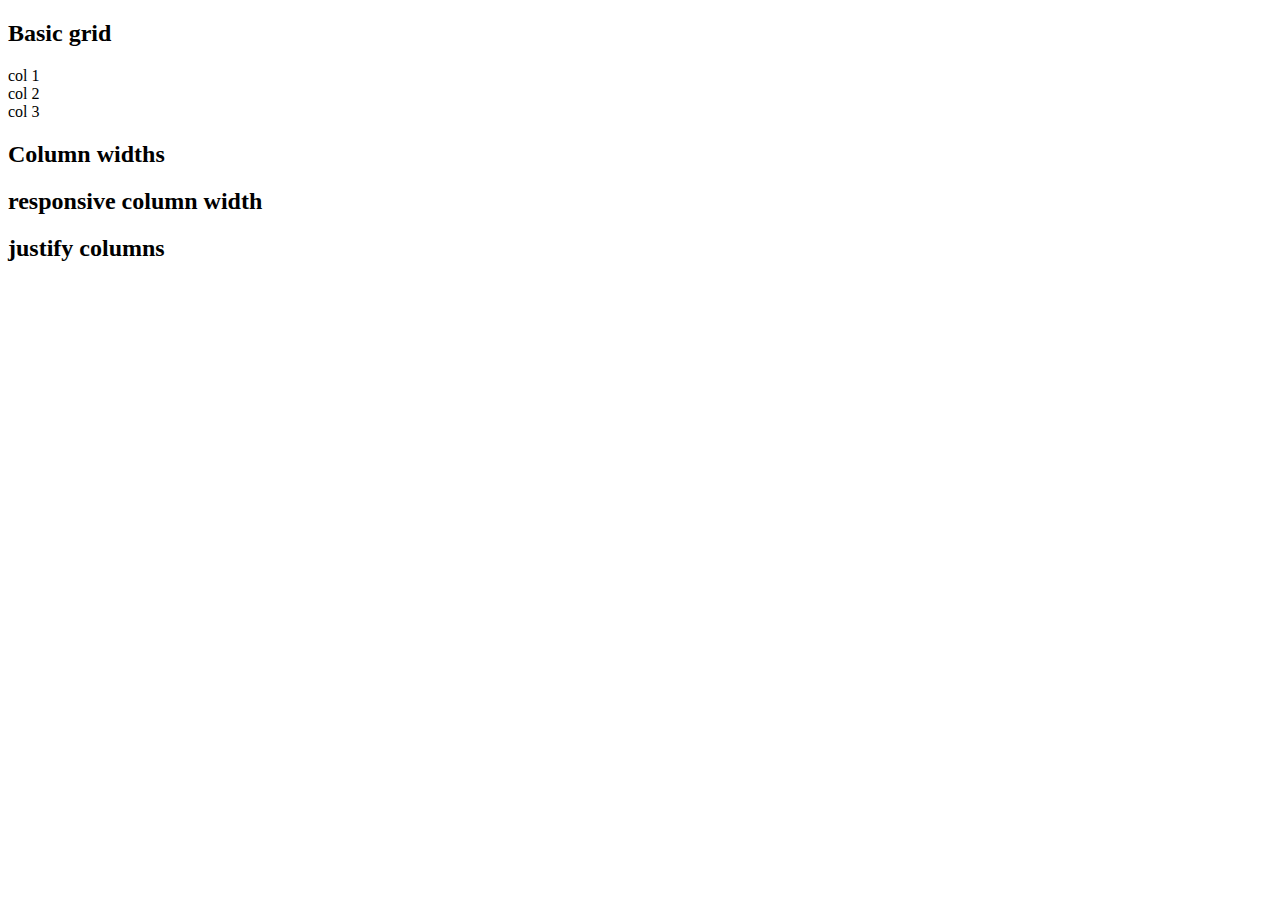
<file: index.html>
<!DOCTYPE html>
<html lang="en">
<head>
    <meta charset="UTF-8">
    <meta name="viewport" content="width=device-width, initial-scale=1.0">
    <title>Document</title>
</head>
<body>
  
  
    <div class="container-lg my-5">
    <h2>Basic grid</h2>
   <div class="row">
    <div>
     <div class="p-5 bg-primary text-light">col 1</div>
     </div>
     <div>
     
        <div class="p-5 bg-primary text-light">col 2</div>
     </div>
     <div>
     
        <div class="p-5 bg-primary text-light">col 3</div>
     </div>
     <div>



<div class="container-lg my-5">
    <h2>Column widths</h2>
   
</div>
  


<div class="container-lg my-5">
    <h2>responsive column width</h2>
   
</div>
   


<div class="container-lg my-5">
    <h2>justify columns</h2>
   
</div>











</body>
</html>
</file>
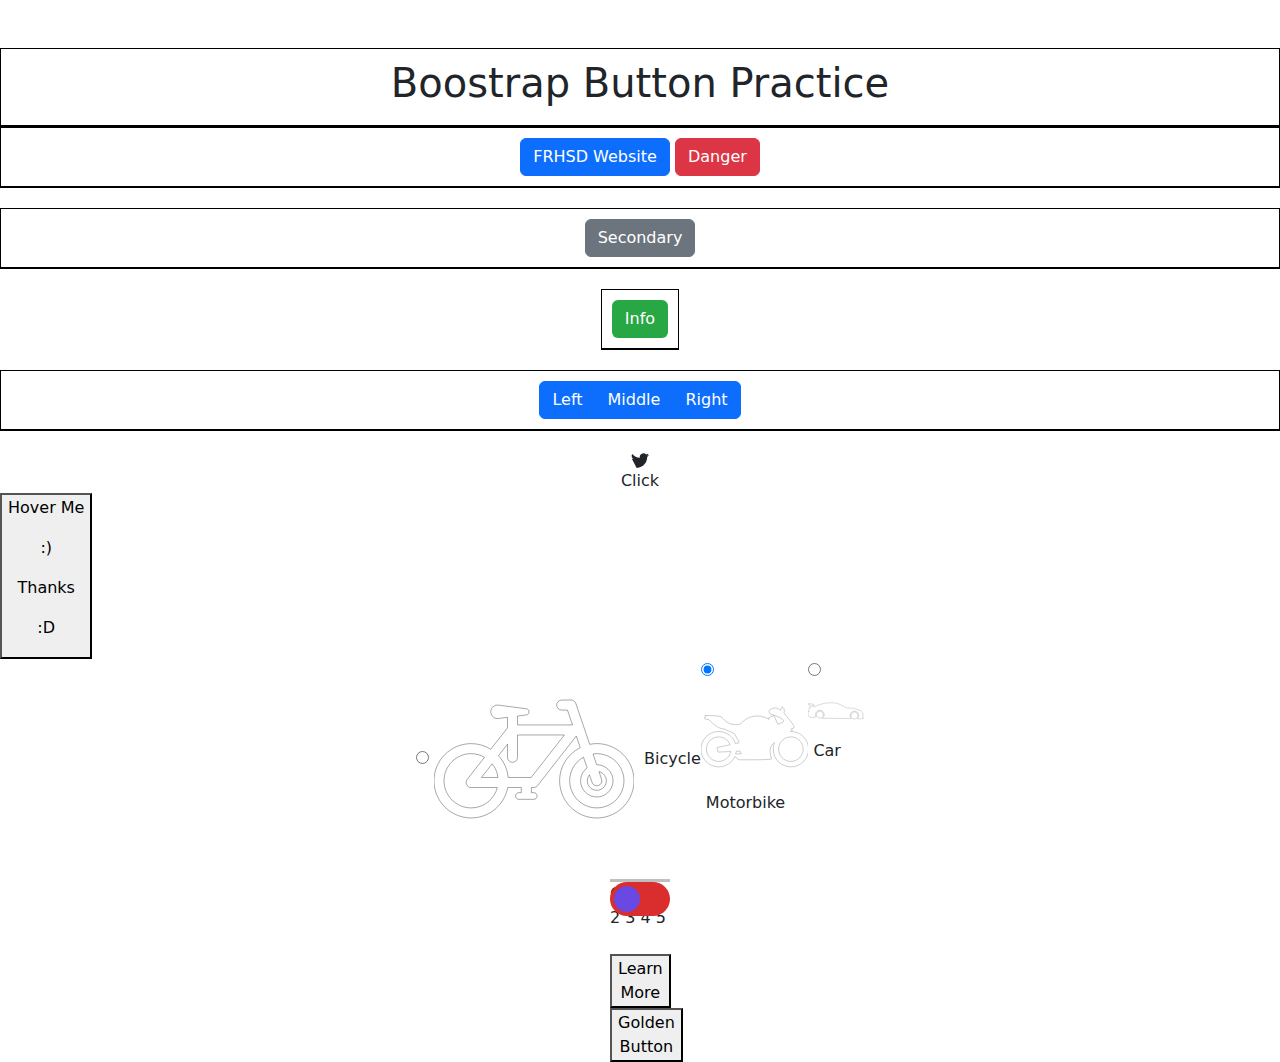
<file: button.html>
<!DOCTYPE html>
<html lang="en">

<head>
    <meta charset="utf-8">
    <meta name="viewport" content="width=device-width, initial-scale=1">
    <title>Bootstrap demo</title>
    <link href="https://cdn.jsdelivr.net/npm/bootstrap@5.3.3/dist/css/bootstrap.min.css" rel="stylesheet"
        integrity="sha384-QWTKZyjpPEjISv5WaRU9OFeRpok6YctnYmDr5pNlyT2bRjXh0JMhjY6hW+ALEwIH" crossorigin="anonymous">
    <link href="css/style.css" rel="stylesheet"> <!-- Linking style.css -->
    <style>
        .row {
            border: 1px solid black;
        }

        .col {
            border-right: 1px solid black;
            border-bottom: 1px solid black;
            padding: 10px; /* Added for better visual */
        }

        .col:last-child {
            border-right: none;
        }

        body {
            background-color: white; /* Change background color to white */
        }

        .container {
            display: flex;
            justify-content: center; /* Center container horizontally */
            margin-top: 20px; /* Add margin for better spacing */
        }

        .button {
            display: flex;
            flex-direction: column; /* Arrange button content vertically */
            align-items: center; /* Center button content horizontally */
            margin-top: 20px; /* Add margin for better spacing */
        }
    </style>
</head>

<body>
    <div class="container-fluid text-center">
        <div class="row mt-5">
            <div class="col">
                <h1>Boostrap Button Practice</h1>
            </div>
        </div>
        <div class="row">
            <div class="col">
                <a href="https://www.frhsd.com/" class="btn btn-primary">FRHSD Website</a>
                <a type="button" class="btn btn-danger">Danger</a>
            </div>
        </div>
    </div>
    <div class="container-fluid text-center">
        <div class="row">
            <div class="col">
                <a type="button" class="btn btn-secondary">Secondary</a>
            </div>
        </div>
    </div>

    <div class="container">
        <div class="row">
            <div class="col text-center">
                <button type="button" class="btn btn-green">Info</button>
            </div>
        </div>
    </div>

    <script src="https://cdn.jsdelivr.net/npm/bootstrap@5.3.3/dist/js/bootstrap.bundle.min.js"
        integrity="sha384-YvpcrYf0tY3lHB60NNkmXc5s9fDVZLESaAA55NDzOxhy9GkcIdslK1eN7N6jIeHz" crossorigin="anonymous"></script>

    <div class="container-fluid text-center">
        <div class="row">
            <div class="col">
                <div class="btn-group" role="group" aria-label="Basic example">
                    <button type="button" class="btn btn-primary">Left</button>
                    <button type="button" class="btn btn-primary">Middle</button>
                    <button type="button" class="btn btn-primary">Right</button>
                </div>
            </div>
        </div>
    </div>

    <div class="button">
        <svg viewBox="0 0 16 16" class="bi bi-twitter" fill="currentColor" height="18" width="18"
            xmlns="http://www.w3.org/2000/svg">
            <path
                d="M5.026 15c6.038 0 9.341-5.003 9.341-9.334 0-.14 0-.282-.006-.422A6.685 6.685 0 0 0 16 3.542a6.658 6.658 0 0 1-1.889.518 3.301 3.301 0 0 0 1.447-1.817 6.533 6.533 0 0 1-2.087.793A3.286 3.286 0 0 0 7.875 6.03a9.325 9.325 0 0 1-6.767-3.429 3.289 3.289 0 0 0 1.018 4.382A3.323 3.323 0 0 1 .64 6.575v.045a"
                fill="currentColor" />
        </svg>
        <span>Click</span>
    </div>

    <button>
      <div>
        <span>
          <p>Hover Me</p><p>:)</p>
        </span>
      </div>
      <div>
        <span>
          <p>Thanks</p><p>:D</p>
        </span>
      </div>
    </button>



<div class="radio-inputs">
  <label>
    <input class="radio-input" type="radio" name="engine">
      <span class="radio-tile">
        <span class="radio-icon">
          <svg stroke="currentColor" xml:space="preserve" viewBox="0 0 493.407 493.407" xmlns:xlink="http://www.w3.org/1999/xlink" xmlns="http://www.w3.org/2000/svg" id="Capa_1" version="1.1" width="200px" height="200px" fill="none"><g stroke-width="0" id="SVGRepo_bgCarrier"></g><g stroke-linejoin="round" stroke-linecap="round" id="SVGRepo_tracerCarrier"></g><g id="SVGRepo_iconCarrier"> <path d="M488.474,270.899c-12.647-37.192-47.527-62.182-86.791-62.182c-5.892,0-11.728,0.749-17.499,1.879l-34.324-100.94 c-1.71-5.014-6.417-8.392-11.721-8.392H315.02c-6.836,0-12.382,5.547-12.382,12.382c0,6.836,5.545,12.381,12.382,12.381h14.252 l12.462,36.645H206.069v-21.998l21.732-2.821c3.353-0.434,6.135-3.079,6.585-6.585c0.54-4.183-2.402-8.013-6.585-8.553l-68.929-8.94 c-1.362-0.168-2.853-0.185-4.281,0c-9.116,1.186-15.55,9.537-14.373,18.653c1.185,9.118,9.537,15.55,18.653,14.364l22.434-2.909 v26.004l-41.255,52.798c-14.059-8.771-30.592-13.93-48.349-13.93C41.135,208.757,0,249.885,0,300.443 c0,50.565,41.135,91.7,91.701,91.7c44.882,0,82.261-32.437,90.113-75.095h33.605v12.647h-5.909c-4.563,0-8.254,3.693-8.254,8.254 c0,4.563,3.691,8.254,8.254,8.254h36.58c4.563,0,8.254-3.691,8.254-8.254c0-4.561-3.691-8.254-8.254-8.254h-5.908v-12.647h5.545 c3.814,0,7.409-1.756,9.755-4.756l95.546-122.267l9.776,28.729c-17.854,8.892-32.444,22.965-41.409,41.168 c-10.825,21.973-12.438,46.842-4.553,70.034c12.662,37.201,47.55,62.189,86.815,62.189c10.021,0,19.951-1.645,29.519-4.9 c23.191-7.885,41.926-24.329,52.744-46.302C494.746,318.966,496.367,294.09,488.474,270.899z M143.46,258.542 c7.698,9.488,12.776,21.014,14.349,33.742h-40.717L143.46,258.542z M91.701,367.379c-36.912,0-66.938-30.026-66.938-66.936 c0-36.904,30.026-66.923,66.938-66.923c12.002,0,23.11,3.427,32.864,8.981l-42.619,54.54c-2.917,3.732-3.448,8.794-1.378,13.05 c2.08,4.256,6.4,6.957,11.134,6.957h64.592C148.861,345.906,122.84,367.379,91.701,367.379z M239.69,292.284h-56.707 c-1.839-20.667-10.586-39.329-23.868-53.782l22.191-28.398v32.47c0,6.836,5.545,12.381,12.381,12.381 c6.836,0,12.382-5.545,12.382-12.381v-55.138h115.553L239.69,292.284z M383.546,285.618l6.384,18.79 c1.75,5.151,6.562,8.392,11.721,8.392c1.321,0,2.667-0.21,3.99-0.661c6.471-2.201,9.93-9.23,7.729-15.711l-6.336-18.637 c7.731,1.838,14.221,7.312,16.855,15.083c2.024,5.94,1.613,12.309-1.161,17.935c-2.773,5.626-7.569,9.835-13.509,11.858 c-12.068,4.078-25.716-2.717-29.785-14.671C376.735,300.055,378.597,291.689,383.546,285.618z M461.712,329.994 c-7.908,16.042-21.579,28.044-38.507,33.808c-6.997,2.378-14.244,3.578-21.547,3.578c-28.664,0-54.129-18.249-63.374-45.399 c-5.757-16.926-4.571-35.081,3.328-51.112c6.047-12.27,15.494-22.112,27.165-28.666l8.981,26.416 c-13.414,10.108-19.644,27.931-13.954,44.691c5.522,16.227,20.732,27.124,37.853,27.124c4.378,0,8.707-0.725,12.882-2.145 c10.108-3.434,18.282-10.607,22.999-20.184c4.723-9.585,5.425-20.435,1.982-30.551c-5.545-16.299-21.57-26.787-38.289-26.818 l-8.997-26.472c3.128-0.453,6.28-0.783,9.448-0.783c28.658,0,54.112,18.242,63.351,45.399 C470.788,295.799,469.613,313.96,461.712,329.994z"></path> </g></svg>
        </span>
        <span class="radio-label">Bicycle</span>
      </span>
  </label>
  <label>
    <input checked="" class="radio-input" type="radio" name="engine">
    <span class="radio-tile">
      <span class="radio-icon">
         <svg stroke="currentColor" xml:space="preserve" viewBox="0 0 467.168 467.168" xmlns:xlink="http://www.w3.org/1999/xlink" xmlns="http://www.w3.org/2000/svg" id="Capa_1" version="1.1" fill="none"><g stroke-width="0" id="SVGRepo_bgCarrier"></g><g stroke-linejoin="round" stroke-linecap="round" id="SVGRepo_tracerCarrier"></g><g id="SVGRepo_iconCarrier"> <g> <g> <path d="M76.849,210.531C34.406,210.531,0,244.937,0,287.388c0,42.438,34.406,76.847,76.849,76.847 c30.989,0,57.635-18.387,69.789-44.819l18.258,14.078c0,0,134.168,0.958,141.538-3.206c0,0-16.65-45.469,4.484-64.688 c2.225-2.024,5.021-4.332,8.096-6.777c-3.543,8.829-5.534,18.45-5.534,28.558c0,42.446,34.403,76.846,76.846,76.846 c42.443,0,76.843-34.415,76.843-76.846c0-42.451-34.408-76.849-76.843-76.849c-0.697,0-1.362,0.088-2.056,0.102 c5.551-3.603,9.093-5.865,9.093-5.865l-5.763-5.127c0,0,16.651-3.837,12.816-12.167c-3.848-8.33-44.19-58.28-44.19-58.28 s7.146-15.373-7.634-26.261l-7.098,15.371c0,0-18.093-12.489-25.295-10.084c-7.205,2.398-18.005,3.603-21.379,8.884l-3.358,3.124 c0,0-0.95,5.528,4.561,13.693c0,0,55.482,17.05,58.119,29.537c0,0,3.848,7.933-12.728,9.844l-3.354,4.328l-8.896,0.479 l-16.082-36.748c0,0-15.381,4.082-23.299,10.323l1.201,6.24c0,0-64.599-43.943-125.362,21.137c0,0-44.909,12.966-76.37-26.897 c0,0-0.479-12.968-76.367-10.565l5.286,5.524c0,0-5.286,0.479-7.444,3.841c-2.158,3.358,1.2,6.961,18.494,6.961 c0,0,39.153,44.668,69.17,42.032l42.743,20.656l18.975,32.42c0,0,0.034,2.785,0.23,7.045c-4.404,0.938-9.341,1.979-14.579,3.09 C139.605,232.602,110.832,210.531,76.849,210.531z M390.325,234.081c29.395,0,53.299,23.912,53.299,53.299 c0,29.39-23.912,53.294-53.299,53.294c-29.394,0-53.294-23.912-53.294-53.294C337.031,257.993,360.932,234.081,390.325,234.081z M76.849,340.683c-29.387,0-53.299-23.913-53.299-53.295c0-29.395,23.912-53.299,53.299-53.299 c22.592,0,41.896,14.154,49.636,34.039c-28.26,6.011-56.31,11.99-56.31,11.99l3.619,19.933l55.339-2.444 C124.365,322.116,102.745,340.683,76.849,340.683z M169.152,295.835c1.571,5.334,3.619,9.574,6.312,11.394l-24.696,0.966 c1.058-3.783,1.857-7.666,2.338-11.662L169.152,295.835z"></path> </g> </g> </g></svg>
      </span>
      <span class="radio-label">Motorbike</span>
    </span>
  </label>
  <label>
    <input class="radio-input" type="radio" name="engine">
    <span class="radio-tile">
      <span class="radio-icon">
        <svg stroke="currentColor" xml:space="preserve" viewBox="0 0 324.018 324.017" xmlns:xlink="http://www.w3.org/1999/xlink" xmlns="http://www.w3.org/2000/svg" id="Capa_1" version="1.1" fill="none"><g stroke-width="0" id="SVGRepo_bgCarrier"></g><g stroke-linejoin="round" stroke-linecap="round" id="SVGRepo_tracerCarrier"></g><g id="SVGRepo_iconCarrier"> <g> <g> <path d="M317.833,197.111c3.346-11.148,2.455-20.541-2.65-27.945c-9.715-14.064-31.308-15.864-35.43-16.076l-8.077-4.352 l-0.528-0.217c-8.969-2.561-42.745-3.591-47.805-3.733c-7.979-3.936-14.607-7.62-20.475-10.879 c-20.536-11.413-34.107-18.958-72.959-18.958c-47.049,0-85.447,20.395-90.597,23.25c-2.812,0.212-5.297,0.404-7.646,0.59 l-6.455-8.733l7.34,0.774c2.91,0.306,4.267-1.243,3.031-3.459c-1.24-2.216-4.603-4.262-7.519-4.57l-23.951-2.524 c-2.91-0.305-4.267,1.243-3.026,3.459c1.24,2.216,4.603,4.262,7.519,4.57l3.679,0.386l8.166,11.05 c-13.823,1.315-13.823,2.139-13.823,4.371c0,18.331-2.343,22.556-2.832,23.369L0,164.443v19.019l2.248,2.89 c-0.088,2.775,0.823,5.323,2.674,7.431c5.981,6.804,19.713,7.001,21.256,7.001c4.634,0,14.211-2.366,20.78-4.153 c-0.456-0.781-0.927-1.553-1.3-2.392c-0.36-0.809-0.603-1.668-0.885-2.517c-0.811-2.485-1.362-5.096-1.362-7.845 c0-14.074,11.449-25.516,25.515-25.516s25.52,11.446,25.52,25.521c0,6.068-2.221,11.578-5.773,15.964 c-0.753,0.927-1.527,1.828-2.397,2.641c-1.022,0.958-2.089,1.859-3.254,2.641c29.332,0.109,112.164,0.514,168.708,1.771 c-0.828-0.823-1.533-1.771-2.237-2.703c-0.652-0.854-1.222-1.75-1.761-2.688c-2.164-3.744-3.5-8.025-3.5-12.655 c0-14.069,11.454-25.513,25.518-25.513c14.064,0,25.518,11.449,25.518,25.513c0,5.126-1.553,9.875-4.152,13.878 c-0.605,0.922-1.326,1.755-2.04,2.594c-0.782,0.922-1.616,1.781-2.527,2.584c5.209,0.155,9.699,0.232,13.546,0.232 c19.563,0,23.385-1.688,23.861-5.018C324.114,202.108,324.472,199.602,317.833,197.111z"></path> <path d="M52.17,195.175c3.638,5.379,9.794,8.922,16.756,8.922c0.228,0,0.44-0.062,0.663-0.073c2.576-0.083,5.043-0.61,7.291-1.574 c1.574-0.678,2.996-1.6,4.332-2.636c4.782-3.702,7.927-9.429,7.927-15.933c0-11.144-9.066-20.216-20.212-20.216 s-20.213,9.072-20.213,20.216c0,2.263,0.461,4.411,1.149,6.446c0.288,0.85,0.616,1.673,1.015,2.471 C51.279,193.606,51.667,194.434,52.17,195.175z"></path> <path d="M269.755,209.068c2.656,0,5.173-0.549,7.503-1.481c1.589-0.642,3.06-1.491,4.422-2.495 c1.035-0.767,1.988-1.616,2.863-2.559c3.34-3.604,5.432-8.389,5.432-13.681c0-11.144-9.071-20.21-20.215-20.21 s-20.216,9.066-20.216,20.21c0,4.878,1.812,9.3,4.702,12.801c0.818,0.989,1.719,1.89,2.708,2.713 c1.311,1.088,2.729,2.024,4.293,2.755C263.836,208.333,266.704,209.068,269.755,209.068z"></path> </g> </g> </g></svg>
      </span>
      <span class="radio-label">Car</span>
    </span>
  </label>
</div>


<div class="container">

    
  <div class="de">

      
      <div class="den">

          
          <hr class="line">
          <hr class="line">
          <hr class="line">

          
          <div class="switch">

              
              <label for="switch_off"><span>OFF</span></label>
              <label for="switch_1"><span>1</span></label>
              <label for="switch_2"><span>2</span></label>
              <label for="switch_3"><span>3</span></label>
              <label for="switch_4"><span>4</span></label>
              <label for="switch_5"><span>5</span></label>

              
              <input type="radio" checked="" name="switch" id="switch_off">
              <input type="radio" name="switch" id="switch_1">
              <input type="radio" name="switch" id="switch_2">
              <input type="radio" name="switch" id="switch_3">
              <input type="radio" name="switch" id="switch_4">
              <input type="radio" name="switch" id="switch_5">

              
              <div class="light"><span></span></div>

              
              <div class="dot"><span></span></div>

              
              <div class="dene">
                  <div class="denem">
                      <div class="deneme">
                        <button class="learn-more">
                            <span class="circle" aria-hidden="true">
                            <span class="icon arrow"></span>
                            </span>
                            <span class="button-text">Learn More</span>
                          </button>

                          <button role="button" class="golden-button">
                            <span class="golden-text">Golden Button</span>
                          </button>
                          
                    
                    
                    
                    
                    
                    
                    
                    
                    
                    
                    
                    </div>
                  </div>
              </div>
          </div>
      </div>
  </div>
</div>

</body>
</html>
</file>
<file: css/style.css>
/* CSS for styling */
.container-fluid {
    margin-top: 20px; /* Add margin for better spacing */
}

.btn-green {
    background-color: #28a745; /* Set background color for green button */
    color: #fff; /* Set text color for green button */
}

.button {
    display: flex;
    flex-direction: column; /* Arrange button content vertically */
    align-items: center; /* Center button content horizontally */
    margin-top: 20px; /* Add margin for better spacing */
}

.radio-inputs {
    display: flex;
    justify-content: center; /* Center radio buttons horizontally */
}

.radio-label {
    margin-left: 5px; /* Add margin to radio labels */
}

/* Styling for switch */
.switch {
    position: relative;
    display: inline-block;
    width: 60px;
    height: 34px;
}

.switch input {
    opacity: 0;
    width: 0;
    height: 0;
}

.light {
    position: absolute;
    top: 0;
    left: 0;
    right: 0;
    bottom: 0;
    background-color: #da2d2d;
    border-radius: 17px;
    transition: background-color 0.3s;
}

.dot {
    position: absolute;
    top: 4px;
    left: 4px;
    width: 26px;
    height: 26px;
    background-color: rgb(106, 72, 228);
    border-radius: 50%;
    transition: transform 0.3s;
}

input:checked + .light {
    background-color: #52f321;
}

input:checked + .light + .dot {
    transform: translateX(26px);
}

/* Styling for line */
.line {
    border: none;
    border-top: 1px solid #000;
    width: 100%;
    margin: 0;
    button {
        position: relative;
        display: inline-block;
        cursor: pointer;
        outline: none;
        border: 0;
        vertical-align: middle;
        text-decoration: none;
        background: transparent;
        padding: 0;
        font-size: inherit;
        font-family: inherit;
       }
       
       button.learn-more {
        width: 12rem;
        height: auto;
       }
       
       button.learn-more .circle {
        transition: all 0.45s cubic-bezier(0.65, 0, 0.076, 1);
        position: relative;
        display: block;
        margin: 0;
        width: 3rem;
        height: 3rem;
        background: #282936;
        border-radius: 1.625rem;
       }
       
       button.learn-more .circle .icon {
        transition: all 0.45s cubic-bezier(0.65, 0, 0.076, 1);
        position: absolute;
        top: 0;
        bottom: 0;
        margin: auto;
        background: #fff;
       }
       
       button.learn-more .circle .icon.arrow {
        transition: all 0.45s cubic-bezier(0.65, 0, 0.076, 1);
        left: 0.625rem;
        width: 1.125rem;
        height: 0.125rem;
        background: none;
       }
       
       button.learn-more .circle .icon.arrow::before {
        position: absolute;
        content: "";
        top: -0.29rem;
        right: 0.0625rem;
        width: 0.625rem;
        height: 0.625rem;
        border-top: 0.125rem solid #fff;
        border-right: 0.125rem solid #fff;
        transform: rotate(45deg);
       }
       
       button.learn-more .button-text {
        transition: all 0.45s cubic-bezier(0.65, 0, 0.076, 1);
        position: absolute;
        top: 0;
        left: 0;
        right: 0;
        bottom: 0;
        padding: 0.75rem 0;
        margin: 0 0 0 1.85rem;
        color: #282936;
        font-weight: 700;
        line-height: 1.6;
        text-align: center;
        text-transform: uppercase;
       }
       
       button:hover .circle {
        width: 100%;
       }
       
       button:hover .circle .icon.arrow {
        background: #fff;
        transform: translate(1rem, 0);
       }
       
       button:hover .button-text {
        color: #fff;
       }
       .golden-button {
        touch-action: manipulation;
        display: inline-block;
        outline: none;
        font-family: inherit;
        font-size: 1em;
        box-sizing: border-box;
        border: none;
        border-radius: 0.3em;
        height: 2.75em;
        line-height: 2.5em;
        text-transform: uppercase;
        padding: 0 1em;
        box-shadow: 0 3px 6px rgba(0, 0, 0, 0.16), 0 3px 6px rgba(110, 80, 20, 0.4),
          inset 0 -2px 5px 1px rgba(139, 66, 8, 1),
          inset 0 -1px 1px 3px rgba(250, 227, 133, 1);
        background-image: linear-gradient(
          160deg,
          #a54e07,
          #b47e11,
          #fef1a2,
          #bc881b,
          #a54e07
        );
        border: 1px solid #a55d07;
        color: rgb(120, 50, 5);
        text-shadow: 0 2px 2px rgba(250, 227, 133, 1);
        cursor: pointer;
        transition: all 0.2s ease-in-out;
        background-size: 100% 100%;
        background-position: center;
      }
      
      .golden-button:focus,
      .golden-button:hover {
        background-size: 150% 150%;
        box-shadow: 0 10px 20px rgba(0, 0, 0, 0.19), 0 6px 6px rgba(0, 0, 0, 0.23),
          inset 0 -2px 5px 1px #b17d10, inset 0 -1px 1px 3px rgba(250, 227, 133, 1);
        border: 1px solid rgba(165, 93, 7, 0.6);
        color: rgba(120, 50, 5, 0.8);
      }
      
      .golden-button:active {
        box-shadow: 0 3px 6px rgba(0, 0, 0, 0.16), 0 3px 6px rgba(110, 80, 20, 0.4),
          inset 0 -2px 5px 1px #b17d10, inset 0 -1px 1px 3px rgba(250, 227, 133, 1);
      }
      









}
</file>
